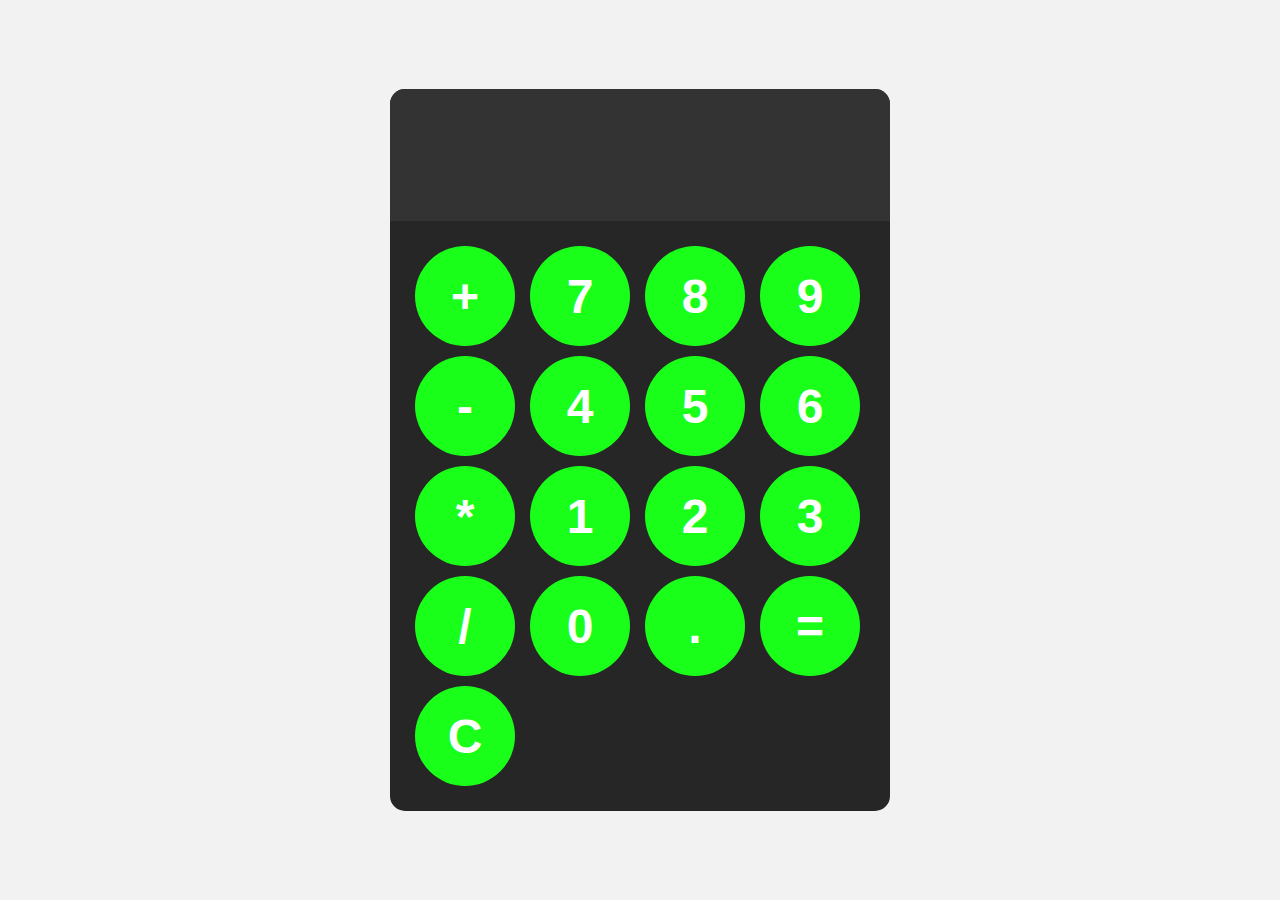
<file: index.html>
<!DOCTYPE html>
<html lang="en">
<head>
    <meta charset="UTF-8">
    <meta name = "viewport" content="width-device-width, initial-scale=1.0">
    <title>Document</title>
    <link rel="stylesheet" href="style.css">
</head>
<body>

    <div id="calculator">
        <input id="display" readonly>
        <div id="keys">
            <button onclick="appendToDisplay('+')">+</button>
            <button onclick="appendToDisplay('7')">7</button>
            <button onclick="appendToDisplay('8')">8</button>
            <button onclick="appendToDisplay('9')">9</button>
            <button onclick="appendToDisplay('-')">-</button>
            <button onclick="appendToDisplay('4')">4</button>
            <button onclick="appendToDisplay('5')">5</button>
            <button onclick="appendToDisplay('6')">6</button>
            <button onclick="appendToDisplay('*')">*</button>
            <button onclick="appendToDisplay('1')">1</button>
            <button onclick="appendToDisplay('2')">2</button>
            <button onclick="appendToDisplay('3')">3</button>
            <button onclick="appendToDisplay('/')">/</button>
            <button onclick="appendToDisplay('0')">0</button>
            <button onclick="appendToDisplay('.')">.</button>
            <button onclick="calculate()">=</button>
            <button onclick="clearDisplay()">C</button>
        </div>
    </div>


  <script src="index.js"></script>
</body>
</html>
</file>
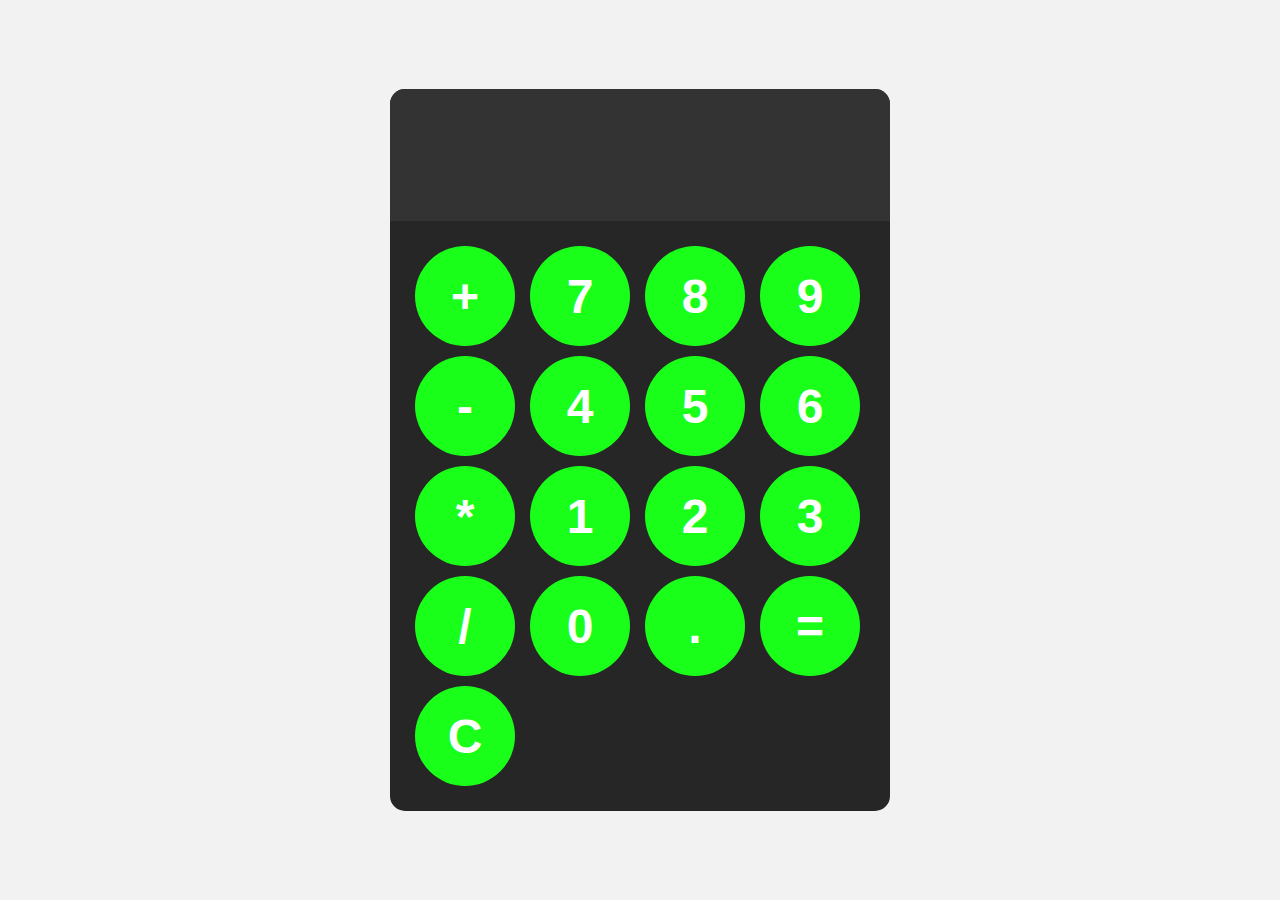
<file: calcindex.html>
<!DOCTYPE html>
<html lang="en">
<head>
    <meta charset="UTF-8">
    <meta name = "viewport" content="width-device-width, initial-scale=1.0">
    <title>Document</title>
    <link rel="stylesheet" href="calcstyle.css">
</head>
<body>

    <div id="calculator">
        <input id="display" readonly>
        <div id="keys">
            <button onclick="appendToDisplay('+')">+</button>
            <button onclick="appendToDisplay('7')">7</button>
            <button onclick="appendToDisplay('8')">8</button>
            <button onclick="appendToDisplay('9')">9</button>
            <button onclick="appendToDisplay('-')">-</button>
            <button onclick="appendToDisplay('4')">4</button>
            <button onclick="appendToDisplay('5')">5</button>
            <button onclick="appendToDisplay('6')">6</button>
            <button onclick="appendToDisplay('*')">*</button>
            <button onclick="appendToDisplay('1')">1</button>
            <button onclick="appendToDisplay('2')">2</button>
            <button onclick="appendToDisplay('3')">3</button>
            <button onclick="appendToDisplay('/')">/</button>
            <button onclick="appendToDisplay('0')">0</button>
            <button onclick="appendToDisplay('.')">.</button>
            <button onclick="calculate()">=</button>
            <button onclick="clearDisplay()">C</button>
        </div>
    </div>


  <script src="calcindex.js"></script>
</body>
</html>
</file>
<file: style.css>
body{
    margin: 0;
    display: flex;
    justify-content: center;
    align-items: center;
    height: 100vh;
    background-color: hsl(0, 0%, 95%);
}

#calculator{
    font-family: Arial, sans-serif;
    background-color: hsl(0, 0%, 15%);
    border-radius: 15px;
    max-width: 500px;
    overflow: hidden;
}
#display{
    width: 100%;
    padding: 20px;
    font-size: 5rem;
    text-align: left;
    border: none;
    background-color: hsl(0, 0%, 20%);
    color: white;
}
#keys{
    display: grid;
    grid-template-columns: repeat(4, 1fr);
    gap: 10px;
    padding: 25px;
}
button{
    width: 100px;
    height: 100px;
    border-radius: 50px;
    border: none;
    background-color: hsl(120, 100%, 55%);
    color: white;
    font-size: 3rem;
    font-weight: bold;
    cursor: pointer;
    transition: transform 0.1s ease, background-color 0.1s ease, box-shadow 0.1s ease;
}

button:hover{
    background-color: hsl(120, 100%, 65%);
    transform: scale(1.05);
    box-shadow: 0 4px 10px rgba(0, 0, 0, 0.2);
}

button:active{
    background-color: hsl(120, 100%, 75%);
}
</file>
<file: calcstyle.css>
body{
    margin: 0;
    display: flex;
    justify-content: center;
    align-items: center;
    height: 100vh;
    background-color: hsl(0, 0%, 95%);
}

#calculator{
    font-family: Arial, sans-serif;
    background-color: hsl(0, 0%, 15%);
    border-radius: 15px;
    max-width: 500px;
    overflow: hidden;
}
#display{
    width: 100%;
    padding: 20px;
    font-size: 5rem;
    text-align: left;
    border: none;
    background-color: hsl(0, 0%, 20%);
    color: white;
}
#keys{
    display: grid;
    grid-template-columns: repeat(4, 1fr);
    gap: 10px;
    padding: 25px;
}
button{
    width: 100px;
    height: 100px;
    border-radius: 50px;
    border: none;
    background-color: hsl(120, 100%, 55%);
    color: white;
    font-size: 3rem;
    font-weight: bold;
    cursor: pointer;
    transition: transform 0.1s ease, background-color 0.1s ease, box-shadow 0.1s ease;
}

button:hover{
    background-color: hsl(120, 100%, 65%);
    transform: scale(1.05);
    box-shadow: 0 4px 10px rgba(0, 0, 0, 0.2);
}

button:active{
    background-color: hsl(120, 100%, 75%);
}
</file>
